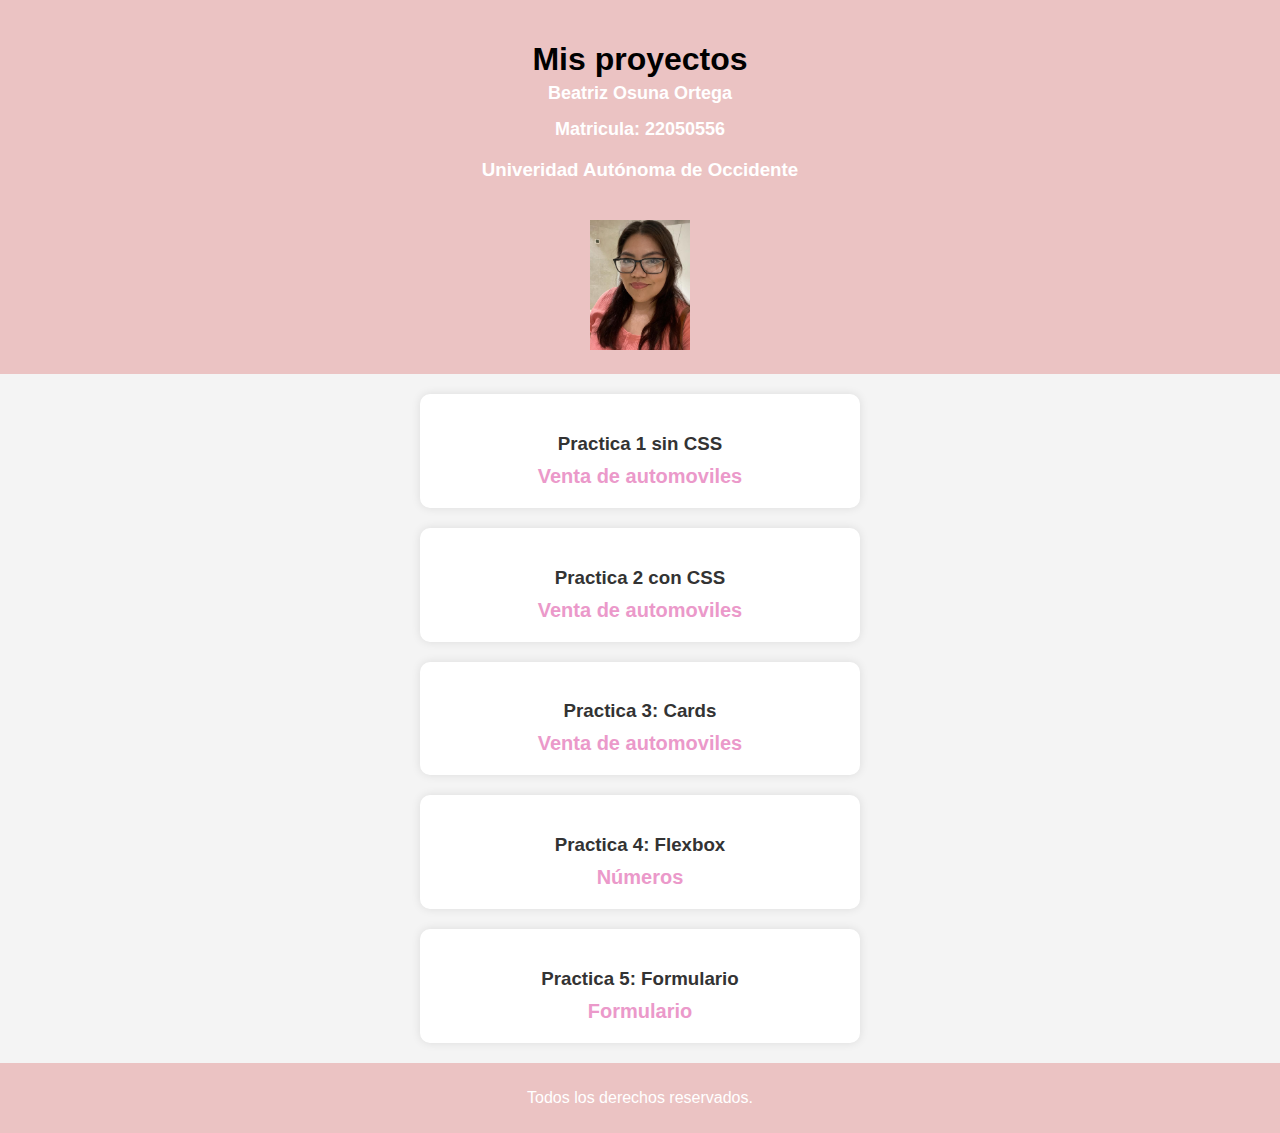
<file: index.html>
<!DOCTYPE html>
<html lang="en">
<head>
    <meta charset="UTF-8">
    <meta name="viewport" content="width=device-width, initial-scale=1.0">
    <link rel="stylesheet" href="/css/estiloindex.css">
    <title>Mis Proyectos</title>
</head>
<body>
    <header>
        <h1>Mis proyectos</h1>
        <h2>Beatriz Osuna Ortega</h2>
        <h2>Matricula: 22050556</h2>
        <h3>Univeridad Autónoma de Occidente</h3>
        <img src="/img/me.jpeg" alt="">
    </header>

    
    <div>
        <h3>Practica 1 sin CSS</h3>
        <a href="/html/practica1.html">Venta de automoviles</a>
    </div>
    <div>
        <h3>Practica 2 con CSS</h3>
        <a href="/html/practica2.html">Venta de automoviles</a>
    </div><div>
        <h3>Practica 3: Cards</h3>
        <a href="/html/practica3.html">Venta de automoviles</a>
    </div>
    <div>
        <h3>Practica 4: Flexbox</h3>
        <a href="/html/practica4.html">Números</a>
    </div>

    <div>
        <h3>Practica 5: Formulario</h3>
        <a href="/html/formulario.html">Formulario</a>
    </div>

    <footer>
        <p>Todos los derechos reservados.</p>
    </footer>
</body>

</html>
</file>
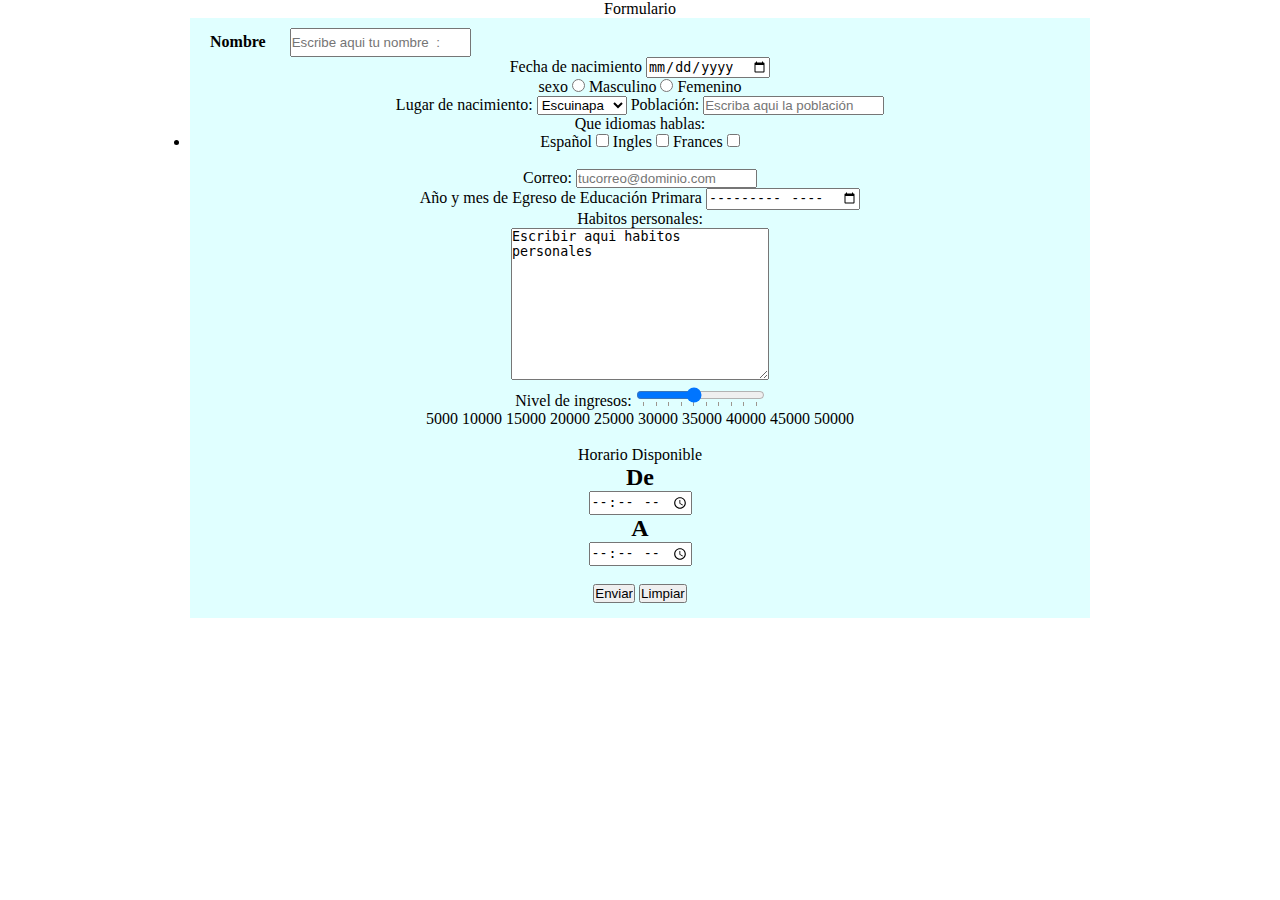
<file: html/formulario.html>
<!DOCTYPE html>
<html lang="en">
<head>
    <meta charset="UTF-8">
    <meta name="viewport" content="width=device-width, initial-scale=1.0">
    <link rel="stylesheet" href="/css//formulario.css">
    <title>Formulario</title>
</head>
<body>
<header>Formulario</header>

<div class="contenedor">
    <section>
        <form action="https://formsubmit.co/microinformaticamx@gmail.com" method="POST">
            <div class="nombre">Nombre</label>
            <input type="text" id="Nombre" name="Nombre: " placeholder="Escribe aqui tu nombre  : " required>
            </div>
     
     <label for="fecha">Fecha de nacimiento</label>
     <input type="date" name="fechaNac" id="fechaNac" placeholder="dia-mes-año" required>
     <br>

     <label for="sexo">sexo</label>
     <input type="radio" name="sexo" id="sexo" value="Masculio" required>
     <label for="">Masculino</label>
     <input type="radio" name="sexo" id="sexo" value="Femenino" required>
     <label for="">Femenino</label>
     <br>

     <label for="lugar">Lugar de nacimiento: </label>
     <select name="lugar" id="Lugar">
        <option value="Escuinapa">Escuinapa</option>
        <option value="Mazatlan">Mazatlan</option>
        <option value="Culiacan">Culiacan</option>
        <option value="Guamuchil">Guamuchil</option>
        <option value="Guasave">Guasave</option>
        <option value="Los Mochis">Los Mochis</option>
        
     </select>

     <label for="poblacion">Población: </label>
     <input type="text" id="poblacion" name="poblacion" placeholder="Escriba aqui la población" required>
<br>
     <label for="idiomas">Que idiomas hablas: </label>
     <li>
        <label for="español">Español</label>
        <input type="checkbox" name="idioma" id="idioma" value="Español">
        <label for="ingles">Ingles</label>
        <input type="checkbox" name="idioma" id="idioma" value="Ingles">
        <label for="frances">Frances</label>
        <input type="checkbox" name="idioma" id="idioma" value="Frances">
     </li>
     <br>
    
     <label for="correo">Correo: </label>
     <input type="email" name="correo" id="correo" placeholder="tucorreo@dominio.com" required>
<br>
     <label for="fecEgreso">Año y mes de Egreso de Educación Primara</label>
     <input type="month" name="mes Egreso" id="mes" required>
     <br>

     <label for="habitos">Habitos personales: </label>
     <br>
     <textarea name="habitos" id="habitos" cols="30" rows="10">Escribir aqui habitos personales</textarea>
     <br>
     <label for="nivelIngreso">Nivel de ingresos: </label>
     <input type="range" name="nivelIngreso" id="nivelIngreso" list="ingresosList" min="5000" max="50000" value="25000">
     <br>

     <datalist id="ingresosList">
        <option value="5000"></option>
        <option value="10000"></option>
        <option value="15000"></option>
        <option value="20000"></option>
        <option value="25000"></option>
        <option value="30000"></option>
        <option value="35000"></option>
        <option value="40000"></option>
        <option value="45000"></option>
        <option value="50000"></option>
     </datalist>
     <label for="ingresoListaq" id="datosList"> 5000 10000 15000 20000 25000 30000 35000 40000 45000 50000</label>
        <br>
        <br>
     <label for="hora">Horario Disponible</label>
     <br>
     <h2>De</h2>
     <input type="time" name="Horario Disponible" id="inicio" required> 
     <h2>A</h2>
     <input type="time" name="Horario Disponible" id="fin" required>
     <br>
<br>
     <input type="submit" value="Enviar">
     <input type="reset" value="Limpiar">
    </form>
    </section>
</div>
    
    
</body>
</html>
</file>
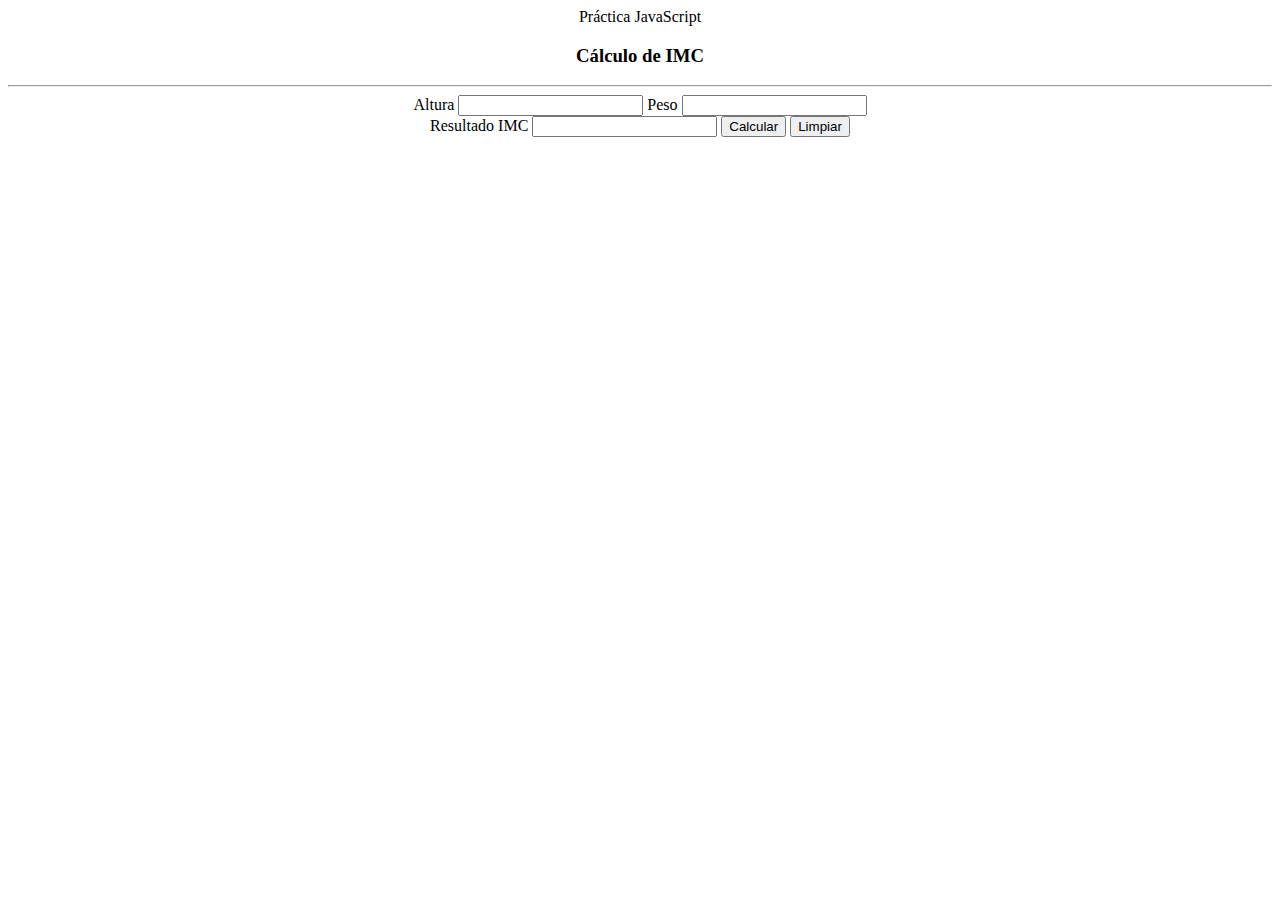
<file: html/imc.html>
<!DOCTYPE html>
<html lang="en">
<head>
    <meta charset="UTF-8">
    <meta name="viewport" content="width=device-width, initial-scale=1.0">
    <title>IMC</title>
</head>
<body>
    <center>
        <header>Práctica JavaScript</header>

        <section>
            <header>
                <h3>Cálculo de IMC</h3>
                <hr>
            </header>
            <label for="">Altura</label>
            <input type="number" name="altura" id="altura" required>
            <label for="">Peso</label>
            <input type="number" name="peso" id="peso">
            <br><label for="">Resultado IMC</label>
            <input type="text" id="resultado" name="resultado" readonly>
            <button id="btnCalcular">Calcular</button>
            <button id="btnLimpiar">Limpiar</button>
        </section>
    </center>
    <script src="/js/app.js"></script>
</body>
</html>
</file>
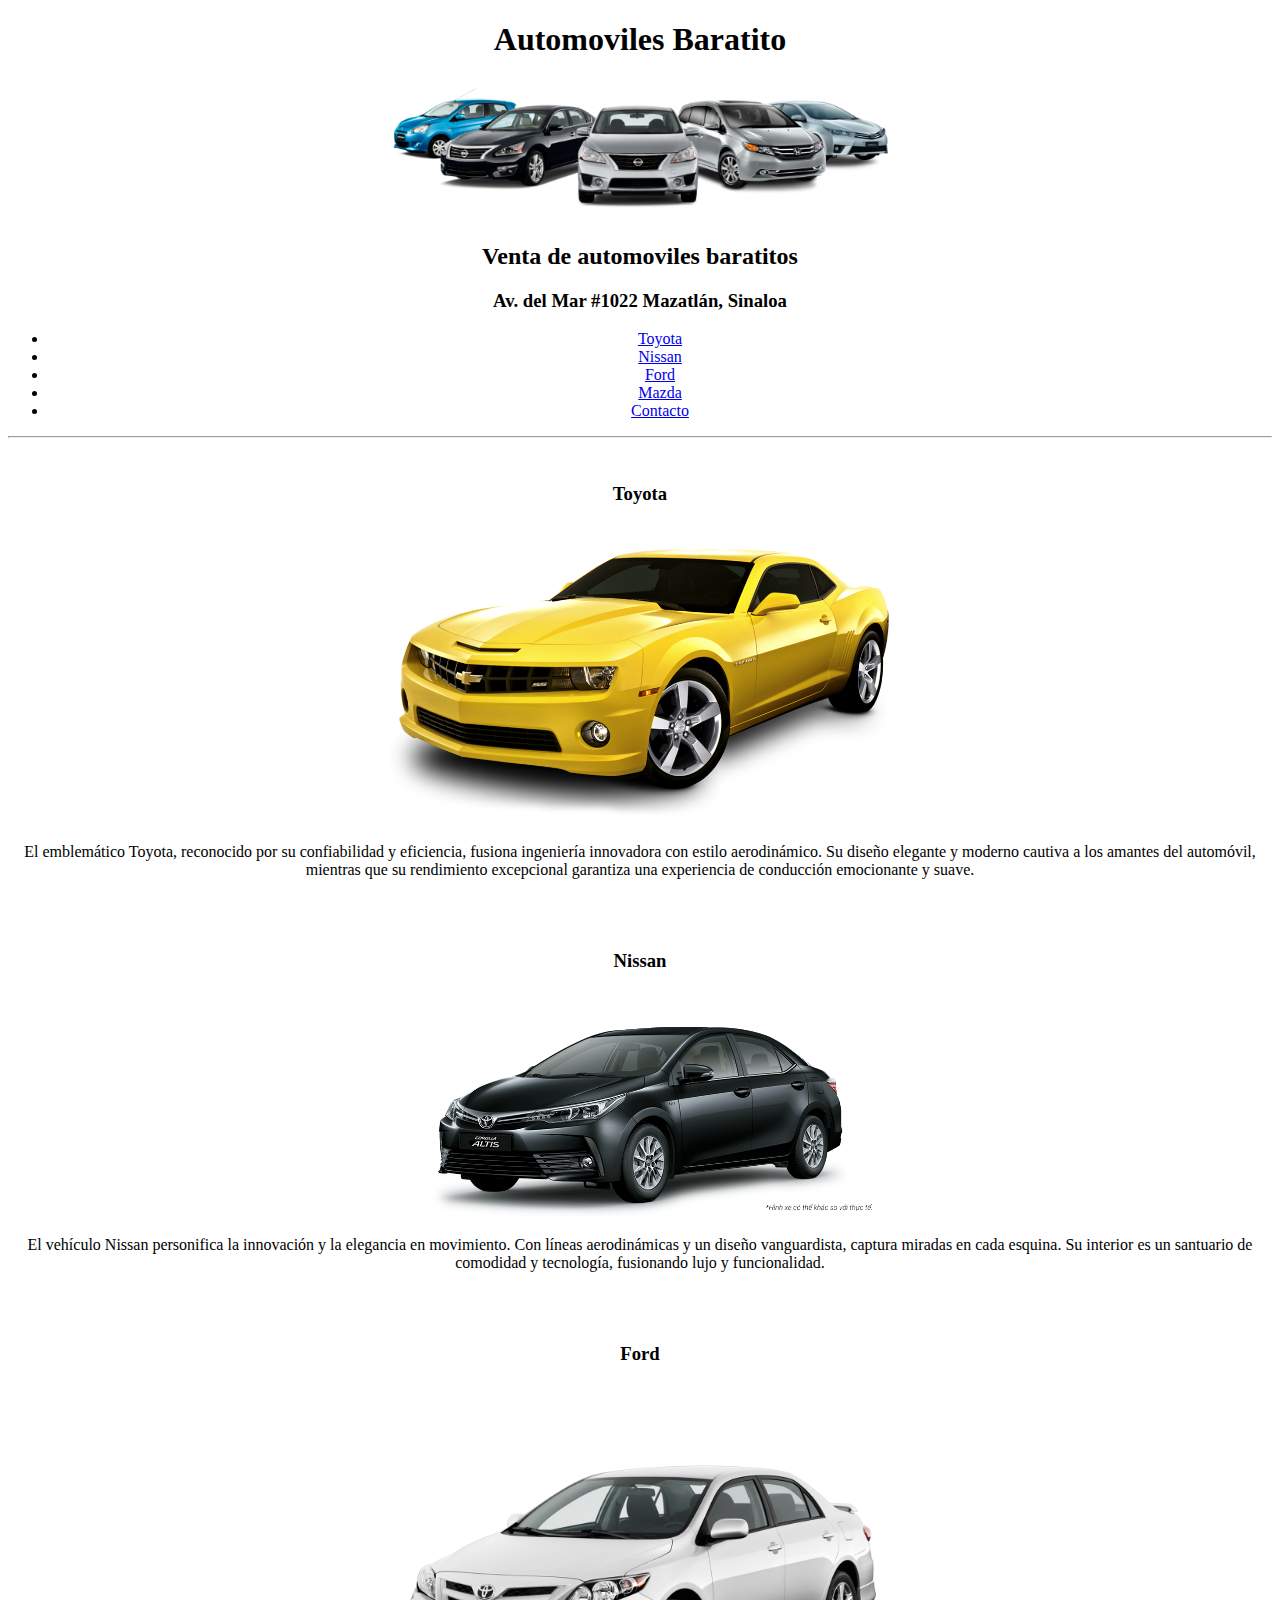
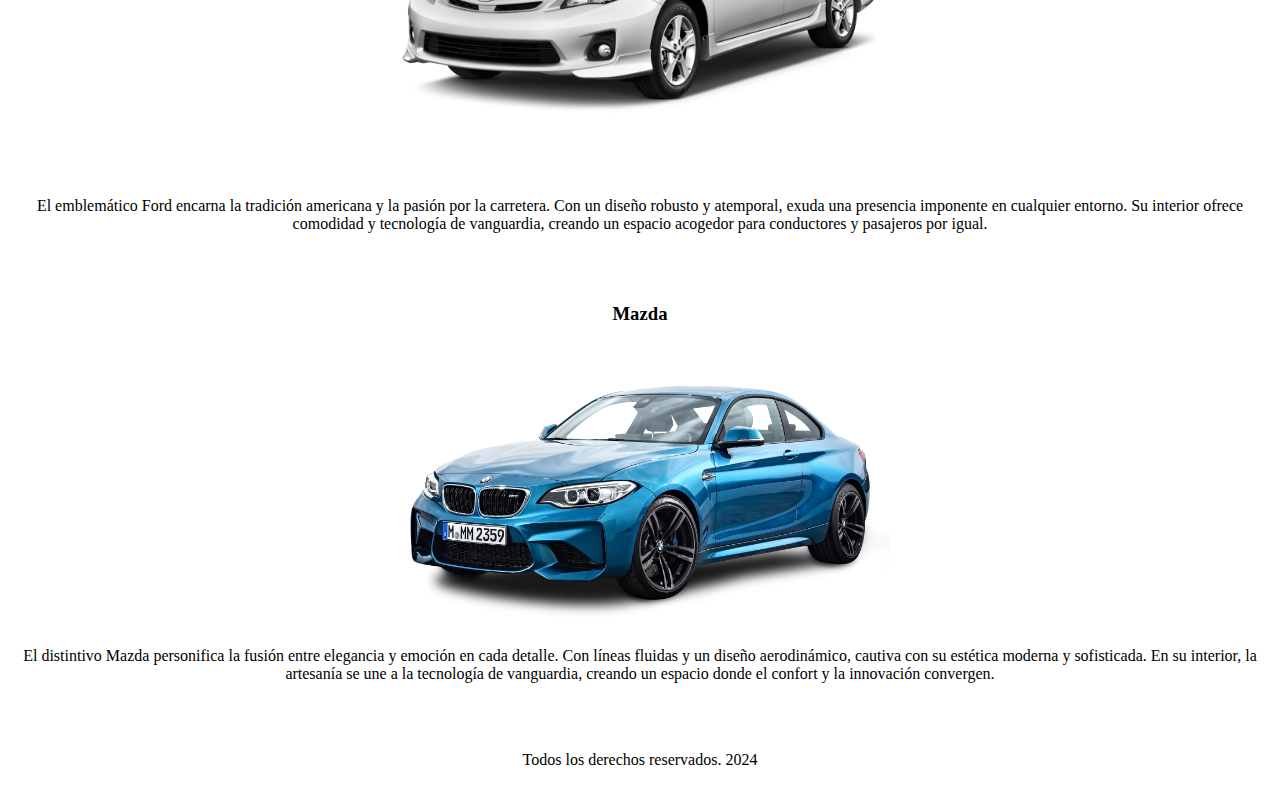
<file: html/practica1.html>
<!--  -->
<!DOCTYPE html>
<html lang="en">
<head>
    <meta charset="UTF-8">
    <link rel="preconnect" href="https://fonts.googleapis.com">
<link rel="preconnect" href="https://fonts.gstatic.com" crossorigin>
<!-- <link href="https://fonts.googleapis.com/css2?family=Poppins:ital,wght@0,100;0,200;0,300;0,400;0,500;0,600;0,700;0,800;0,900;1,100;1,200;1,300;1,400;1,500;1,600;1,700;1,800;1,900&display=swap" rel="stylesheet">    <link rel="stylesheet" href="/css/estilos.css"> -->
    <meta name="viewport" content="width=device-width, initial-scale=1.0">
    <meta name="keywords" content="Venta, automoviles, autos">
    <title>Venta de automoviles</title>
</head>
<body>
    <center>
        <div id="contenedor">
    <header id="encabezado">
        <h1>Automoviles Baratito</h1>
        <img src="/img/carros.png" width="500" alt="">
        <h2>Venta de automoviles baratitos</h2>
        <h3>Av. del Mar #1022 Mazatlán, Sinaloa</h3>
            <nav id="menu">
                <ul>
                    <li><a href="#Toyota">Toyota</a></li>
                    <li><a href="#Nissan">Nissan</a></li>
                    <li><a href="#Ford">Ford</a></li>
                    <li><a href="#Ford">Mazda</a></li>
                    <li><a href="#Contacto">Contacto</a></li>
                </ul>
            </nav>
    </header>
    
    <hr>
    <br>
    <section>
        <a id="Toyota"></a>
        <h3>Toyota</h3>
        <br>
        <img class="img" src="/img/carro2.png" width="500"  alt="">
        <p class="texto">El emblemático Toyota, reconocido por su confiabilidad y eficiencia, fusiona ingeniería innovadora con estilo aerodinámico. Su diseño elegante y moderno cautiva a los amantes del automóvil, mientras que su rendimiento excepcional garantiza una experiencia de conducción emocionante y suave.</p>
    </section>
    <br>
    <br>
    <section>
        <a id="Nissan"></a>
        <h3>Nissan</h3>
        <br>
        <img class="img" src="/img/carro3.png" width="500"  alt="">
        <p class="texto">El vehículo Nissan personifica la innovación y la elegancia en movimiento. Con líneas aerodinámicas y un diseño vanguardista, captura miradas en cada esquina. Su interior es un santuario de comodidad y tecnología, fusionando lujo y funcionalidad.</p>
    </section>
    <br>
    <br>
    <section>
        <a id="Ford"></a>
        <h3>Ford</h3>
        <br>
        <img class="img" src="/img/carro4.png" width="500"  alt="">
        <p class="texto">El emblemático Ford encarna la tradición americana y la pasión por la carretera. Con un diseño robusto y atemporal, exuda una presencia imponente en cualquier entorno. Su interior ofrece comodidad y tecnología de vanguardia, creando un espacio acogedor para conductores y pasajeros por igual. </p>
    </section>
    <br>
    <br>
    <section>
        <a id="Mazda"></a>
        <h3>Mazda</h3>
        <br>
        <img class="img" src="/img/carro5.png" width="500"  alt="">
        <p class="texto">El distintivo Mazda personifica la fusión entre elegancia y emoción en cada detalle. Con líneas fluidas y un diseño aerodinámico, cautiva con su estética moderna y sofisticada. En su interior, la artesanía se une a la tecnología de vanguardia, creando un espacio donde el confort y la innovación convergen. </p>
    </section>
    <br>
    <br>
    
    <footer id="footer">
        <p>Todos los derechos reservados. 2024 </p>
    </footer>
    </div>
</center>
</body>

</html>
</file>
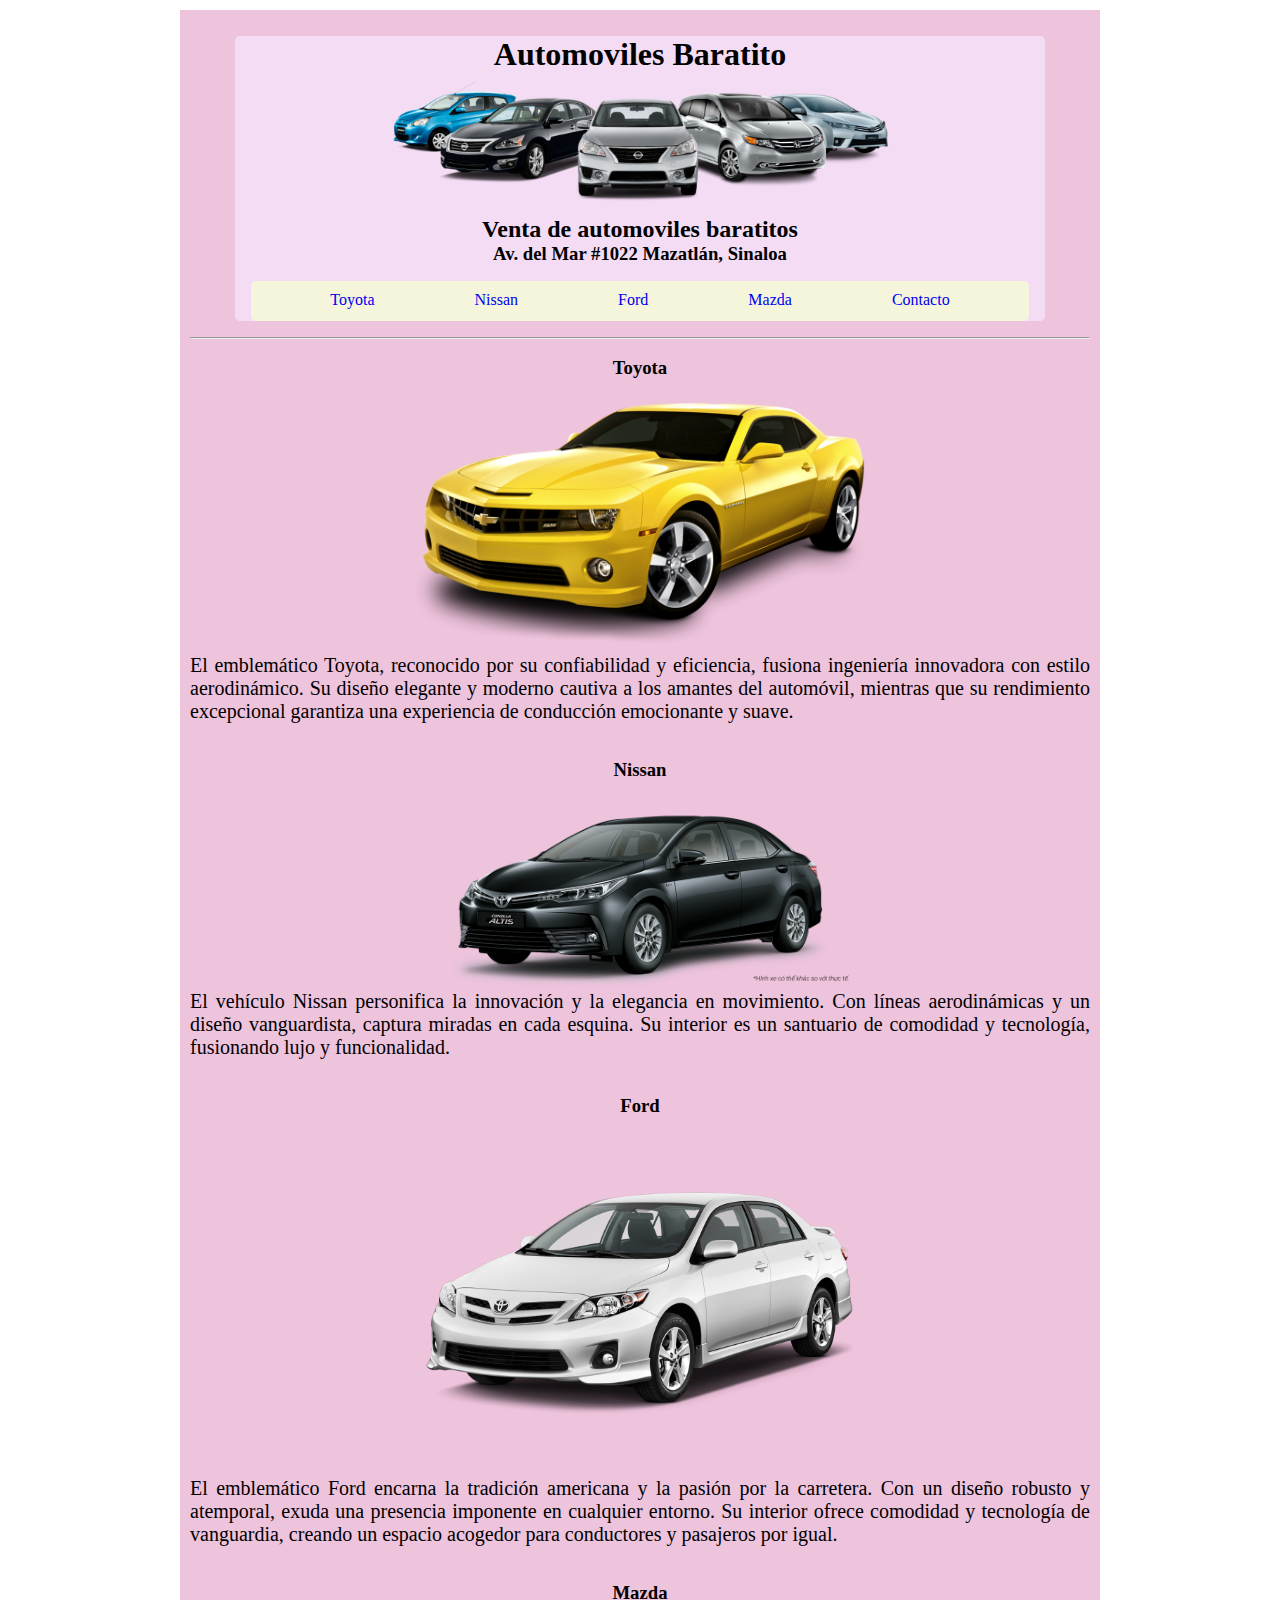
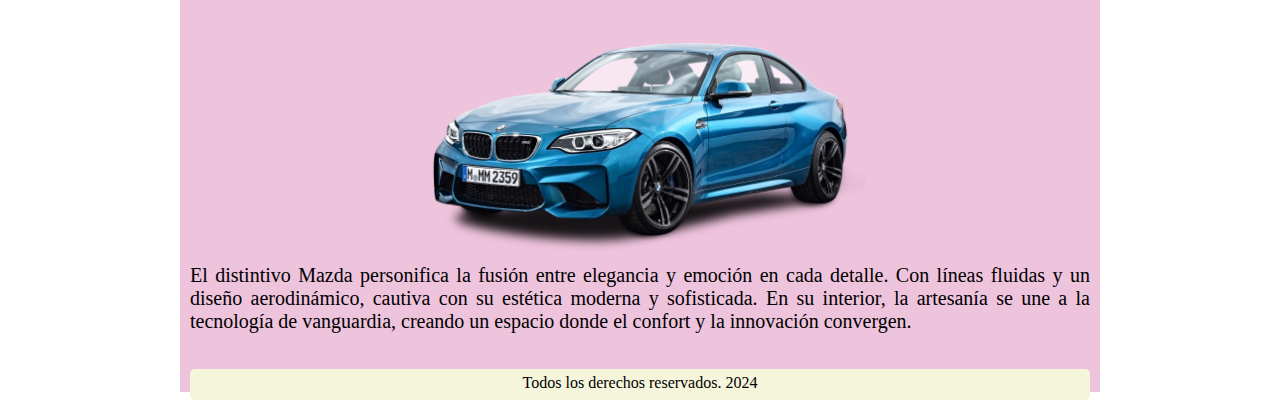
<file: html/practica2.html>
<!--  -->
<!DOCTYPE html>
<html lang="en">
<head>
    <meta charset="UTF-8">
    <link rel="preconnect" href="https://fonts.googleapis.com">
<link rel="preconnect" href="https://fonts.gstatic.com" crossorigin>
<link href="https://fonts.googleapis.com/css2?family=Poppins:ital,wght@0,100;0,200;0,300;0,400;0,500;0,600;0,700;0,800;0,900;1,100;1,200;1,300;1,400;1,500;1,600;1,700;1,800;1,900&display=swap" rel="stylesheet">    <link rel="stylesheet" href="/css/estilos.css">
    <meta name="viewport" content="width=device-width, initial-scale=1.0">
    <meta name="keywords" content="Venta, automoviles, autos">
    <link rel="stylesheet" href="/css/estilos.css">
    <title>Venta de automoviles</title>
</head>
<body>
    <center>
        <div id="contenedor">
    <header id="encabezado">
        <h1>Automoviles Baratito</h1>
        <img src="/img/carros.png" width="500" alt="">
        <h2>Venta de automoviles baratitos</h2>
        <h3>Av. del Mar #1022 Mazatlán, Sinaloa</h3>
            <nav id="menu">
                <ul>
                    <li><a href="#Toyota">Toyota</a></li>
                    <li><a href="#Nissan">Nissan</a></li>
                    <li><a href="#Ford">Ford</a></li>
                    <li><a href="#Ford">Mazda</a></li>
                    <li><a href="#Contacto">Contacto</a></li>
                </ul>
            </nav>
    </header>
    
    <hr>
    <br>
    <section>
        <a id="Toyota"></a>
        <h3>Toyota</h3>
        <br>
        <img class="img" src="/img/carro2.png" width="500"  alt="">
        <p class="texto">El emblemático Toyota, reconocido por su confiabilidad y eficiencia, fusiona ingeniería innovadora con estilo aerodinámico. Su diseño elegante y moderno cautiva a los amantes del automóvil, mientras que su rendimiento excepcional garantiza una experiencia de conducción emocionante y suave.</p>
    </section>
    <br>
    <br>
    <section>
        <a id="Nissan"></a>
        <h3>Nissan</h3>
        <br>
        <img class="img" src="/img/carro3.png" width="500"  alt="">
        <p class="texto">El vehículo Nissan personifica la innovación y la elegancia en movimiento. Con líneas aerodinámicas y un diseño vanguardista, captura miradas en cada esquina. Su interior es un santuario de comodidad y tecnología, fusionando lujo y funcionalidad.</p>
    </section>
    <br>
    <br>
    <section>
        <a id="Ford"></a>
        <h3>Ford</h3>
        <br>
        <img class="img" src="/img/carro4.png" width="500"  alt="">
        <p class="texto">El emblemático Ford encarna la tradición americana y la pasión por la carretera. Con un diseño robusto y atemporal, exuda una presencia imponente en cualquier entorno. Su interior ofrece comodidad y tecnología de vanguardia, creando un espacio acogedor para conductores y pasajeros por igual. </p>
    </section>
    <br>
    <br>
    <section>
        <a id="Mazda"></a>
        <h3>Mazda</h3>
        <br>
        <img class="img" src="/img/carro5.png" width="500"  alt="">
        <p class="texto">El distintivo Mazda personifica la fusión entre elegancia y emoción en cada detalle. Con líneas fluidas y un diseño aerodinámico, cautiva con su estética moderna y sofisticada. En su interior, la artesanía se une a la tecnología de vanguardia, creando un espacio donde el confort y la innovación convergen. </p>
    </section>
    <br>
    <br>
    
    <footer id="footer">
        <p>Todos los derechos reservados. 2024 </p>
    </footer>
    </div>
</center>
</body>

</html>
</file>
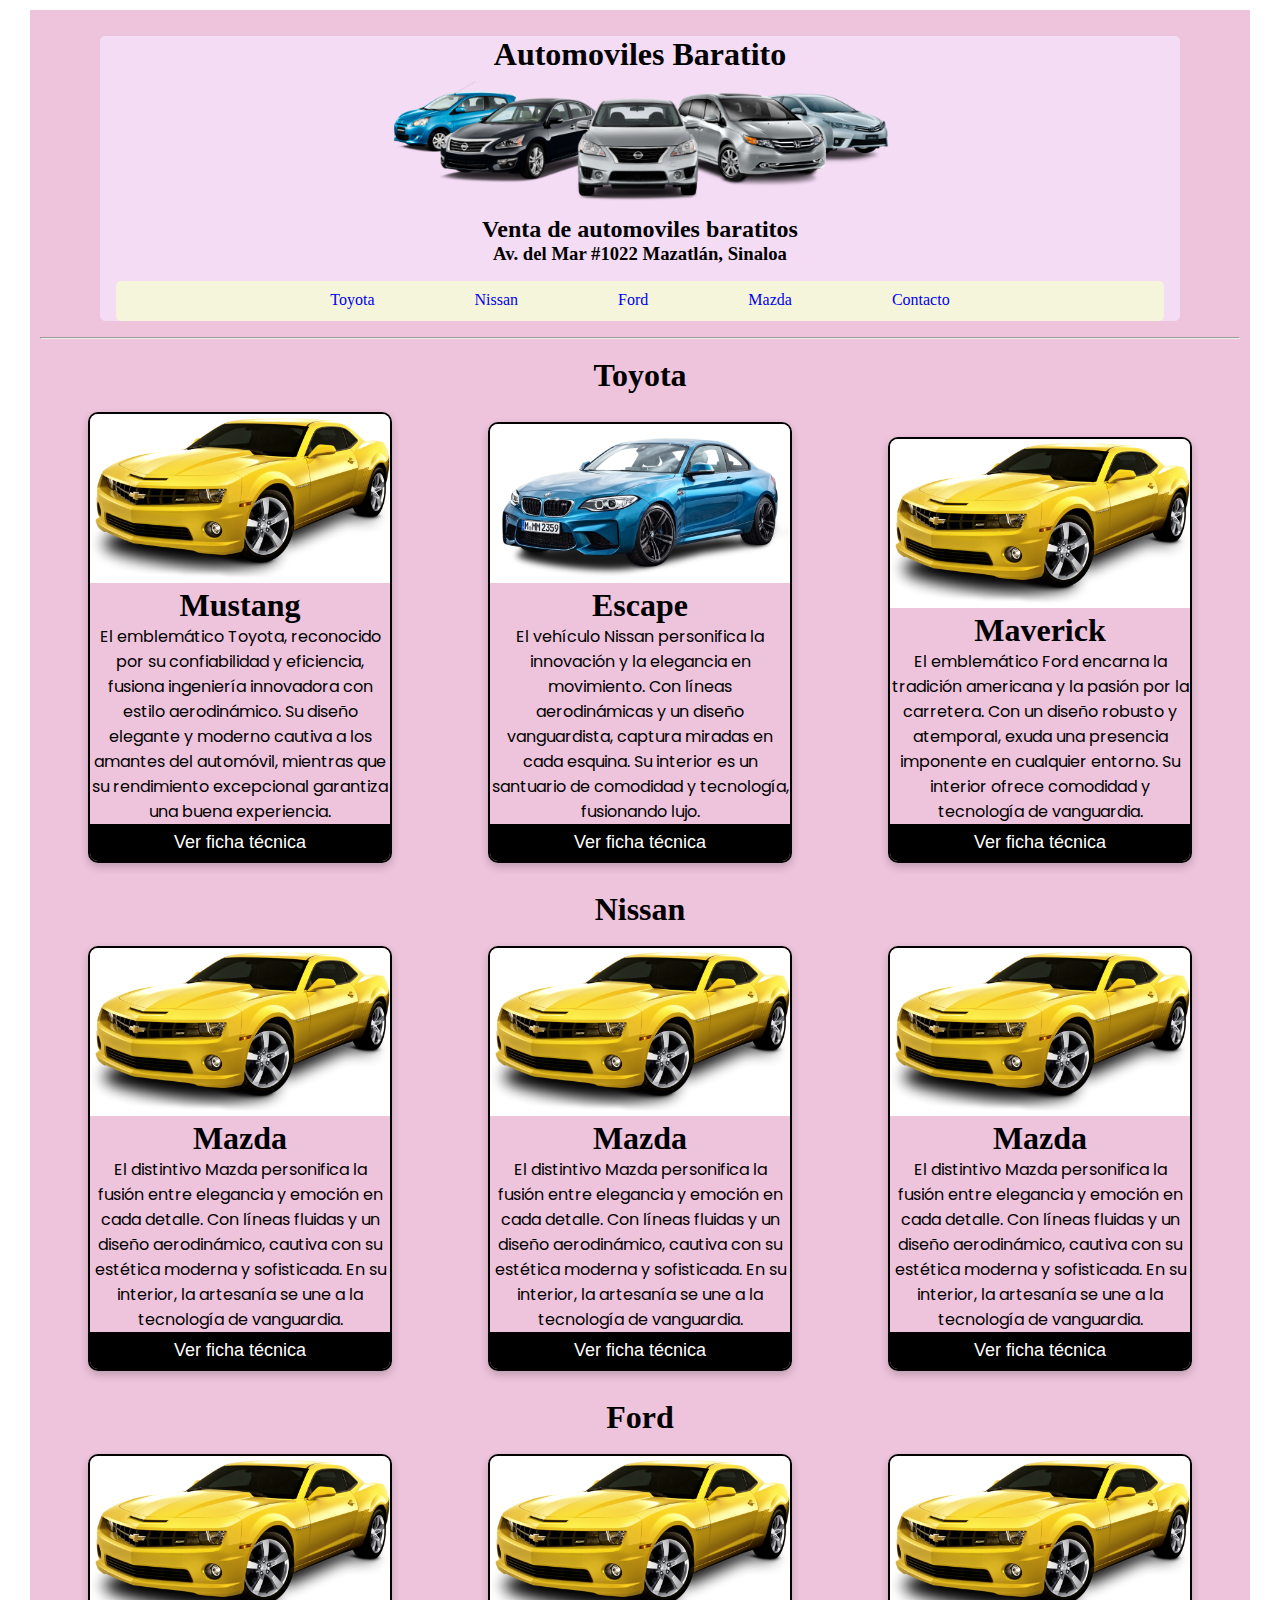
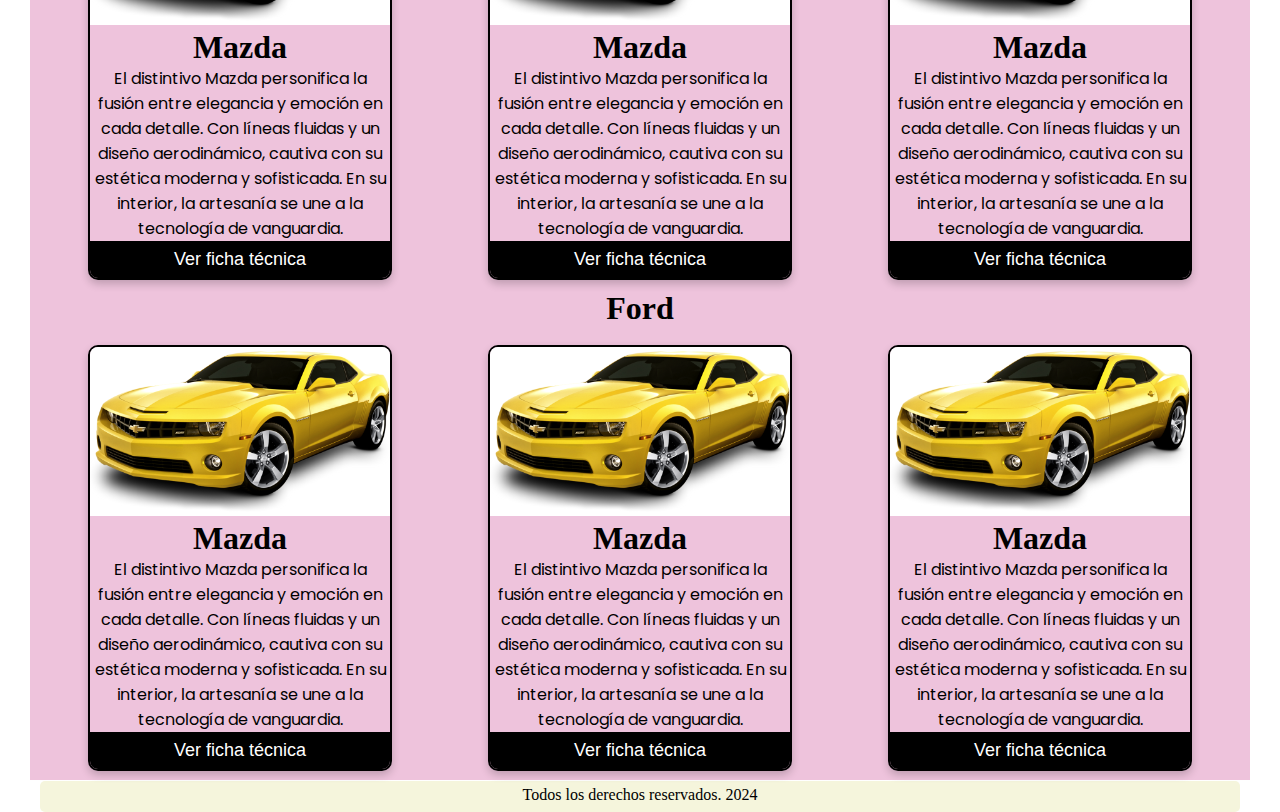
<file: html/practica3.html>
<!--  -->
<!DOCTYPE html>
<html lang="en">
<head>
    <meta charset="UTF-8">
    <link rel="preconnect" href="https://fonts.googleapis.com">
<link rel="preconnect" href="https://fonts.gstatic.com" crossorigin>
<link href="https://fonts.googleapis.com/css2?family=Poppins:ital,wght@0,100;0,200;0,300;0,400;0,500;0,600;0,700;0,800;0,900;1,100;1,200;1,300;1,400;1,500;1,600;1,700;1,800;1,900&display=swap" rel="stylesheet">    <link rel="stylesheet" href="/css/estilos.css">
    <meta name="viewport" content="width=device-width, initial-scale=1.0">
    <meta name="keywords" content="Venta, automoviles, autos">
    <link rel="stylesheet" href="/css/estiloscard.css">
    <title>Venta de automoviles</title>
</head>
<body>
    <center>
        <div id="contenedor">
    <header id="encabezado">
        <h1>Automoviles Baratito</h1>
        <img src="/img/carros.png" width="500" alt="">
        <h2>Venta de automoviles baratitos</h2>
        <h3>Av. del Mar #1022 Mazatlán, Sinaloa</h3>
            <nav id="menu">
                <ul>
                    <li><a href="#Toyota">Toyota</a></li>
                    <li><a href="#Nissan">Nissan</a></li>
                    <li><a href="#Ford">Ford</a></li>
                    <li><a href="#Ford">Mazda</a></li>
                    <li><a href="#Contacto">Contacto</a></li>
                </ul>
            </nav>
    </header>
    
    <hr>
    <br>
    <h1>Toyota</h1>
    <br>
    <div class="contenedorFlex">
        
        <div class="card">
            <img class="img" src="/img/carro2.png" width="100%">
            <h1>Mustang</h1>
            <p class="poppins-regular">El emblemático Toyota, reconocido por su confiabilidad y eficiencia, fusiona ingeniería innovadora con estilo aerodinámico. Su diseño elegante y moderno cautiva a los amantes del automóvil, mientras que su rendimiento excepcional garantiza una buena experiencia.</p>
        <p><button>Ver ficha técnica</button></p>
        </div>
        
    <br>

    <div class="card">
        <img class="img" src="/img/carro5.png" width="100%">
        <h1>Escape</h1>
            
        <p class="poppins-regular">El vehículo Nissan personifica la innovación y la elegancia en movimiento. Con líneas aerodinámicas y un diseño vanguardista, captura miradas en cada esquina. Su interior es un santuario de comodidad y tecnología, fusionando lujo.</p>
    <p><button>Ver ficha técnica</button></p>
    </div>
    <br>
 
    <div class="card">
        <img class="img" src="/img/carro2.png" width="100%">
        <h1>Maverick</h1>
           
        <p class="poppins-regular">El emblemático Ford encarna la tradición americana y la pasión por la carretera. Con un diseño robusto y atemporal, exuda una presencia imponente en cualquier entorno. Su interior ofrece comodidad y tecnología de vanguardia.</p>
    <p><button>Ver ficha técnica</button></p>
    </div>
    <br>
</div>
<br>
<h1>Nissan</h1>
<br>
    <div class="contenedorFlex">
   
    <div class="card">
        <img class="img" src="/img/carro2.png" width="100%"  alt="">
        <h1>Mazda</h1>
        <p class="poppins-regular">El distintivo Mazda personifica la fusión entre elegancia y emoción en cada detalle. Con líneas fluidas y un diseño aerodinámico, cautiva con su estética moderna y sofisticada. En su interior, la artesanía se une a la tecnología de vanguardia.</p>
    <p><button>Ver ficha técnica</button></p>
    </div>
    <br>
    <div class="card">
        <img class="img" src="/img/carro2.png" width="100%"  alt="">
        <h1>Mazda</h1>
        <p class="poppins-regular">El distintivo Mazda personifica la fusión entre elegancia y emoción en cada detalle. Con líneas fluidas y un diseño aerodinámico, cautiva con su estética moderna y sofisticada. En su interior, la artesanía se une a la tecnología de vanguardia.</p>
    <p><button>Ver ficha técnica</button></p>
    </div>
    <br>
    <div class="card">
        <img class="img" src="/img/carro2.png" width="100%"  alt="">
        <h1>Mazda</h1>
        <p class="poppins-regular">El distintivo Mazda personifica la fusión entre elegancia y emoción en cada detalle. Con líneas fluidas y un diseño aerodinámico, cautiva con su estética moderna y sofisticada. En su interior, la artesanía se une a la tecnología de vanguardia.</p>
    <p><button>Ver ficha técnica</button></p>
    </div>
</div>
<br>
<h1>Ford</h1>
<br>
    <div class="contenedorFlex">
    <br>
    <div class="card">
        <img class="img" src="/img/carro2.png" width="100%"  alt="">
        <h1>Mazda</h1>
        <p class="poppins-regular">El distintivo Mazda personifica la fusión entre elegancia y emoción en cada detalle. Con líneas fluidas y un diseño aerodinámico, cautiva con su estética moderna y sofisticada. En su interior, la artesanía se une a la tecnología de vanguardia.</p>
    <p><button>Ver ficha técnica</button></p>
    </div>
    <br>
    <div class="card">
        <img class="img" src="/img/carro2.png" width="100%"  alt="">
        <h1>Mazda</h1>
        <p class="poppins-regular">El distintivo Mazda personifica la fusión entre elegancia y emoción en cada detalle. Con líneas fluidas y un diseño aerodinámico, cautiva con su estética moderna y sofisticada. En su interior, la artesanía se une a la tecnología de vanguardia.</p>
    <p><button>Ver ficha técnica</button></p>
    </div>
    <br>
    <div class="card">
        <img class="img" src="/img/carro2.png" width="100%"  alt="">
        <h1>Mazda</h1>
        <p class="poppins-regular">El distintivo Mazda personifica la fusión entre elegancia y emoción en cada detalle. Con líneas fluidas y un diseño aerodinámico, cautiva con su estética moderna y sofisticada. En su interior, la artesanía se une a la tecnología de vanguardia.</p>
    <p><button>Ver ficha técnica</button></p>
    </div>
    <br>
</div>
<h1>Ford</h1>
<br>
    <div class="contenedorFlex">
    <br>
    <div class="card">
        <img class="img" src="/img/carro2.png" width="100%"  alt="">
        <h1>Mazda</h1>
        <p class="poppins-regular">El distintivo Mazda personifica la fusión entre elegancia y emoción en cada detalle. Con líneas fluidas y un diseño aerodinámico, cautiva con su estética moderna y sofisticada. En su interior, la artesanía se une a la tecnología de vanguardia.</p>
    <p><button>Ver ficha técnica</button></p>
    </div>
    <br>
    <div class="card">
        <img class="img" src="/img/carro2.png" width="100%"  alt="">
        <h1>Mazda</h1>
        <p class="poppins-regular">El distintivo Mazda personifica la fusión entre elegancia y emoción en cada detalle. Con líneas fluidas y un diseño aerodinámico, cautiva con su estética moderna y sofisticada. En su interior, la artesanía se une a la tecnología de vanguardia.</p>
    <p><button>Ver ficha técnica</button></p>
    </div>
    <br>
    <div class="card">
        <img class="img" src="/img/carro2.png" width="100%"  alt="">
        <h1>Mazda</h1>
        <p class="poppins-regular">El distintivo Mazda personifica la fusión entre elegancia y emoción en cada detalle. Con líneas fluidas y un diseño aerodinámico, cautiva con su estética moderna y sofisticada. En su interior, la artesanía se une a la tecnología de vanguardia.</p>
    <p><button>Ver ficha técnica</button></p>
    </div>
    <br>
</div>
    
    <footer id="footer">
        <p>Todos los derechos reservados. 2024 </p>
    </footer>
    
</center>
</body>

</html>
</file>
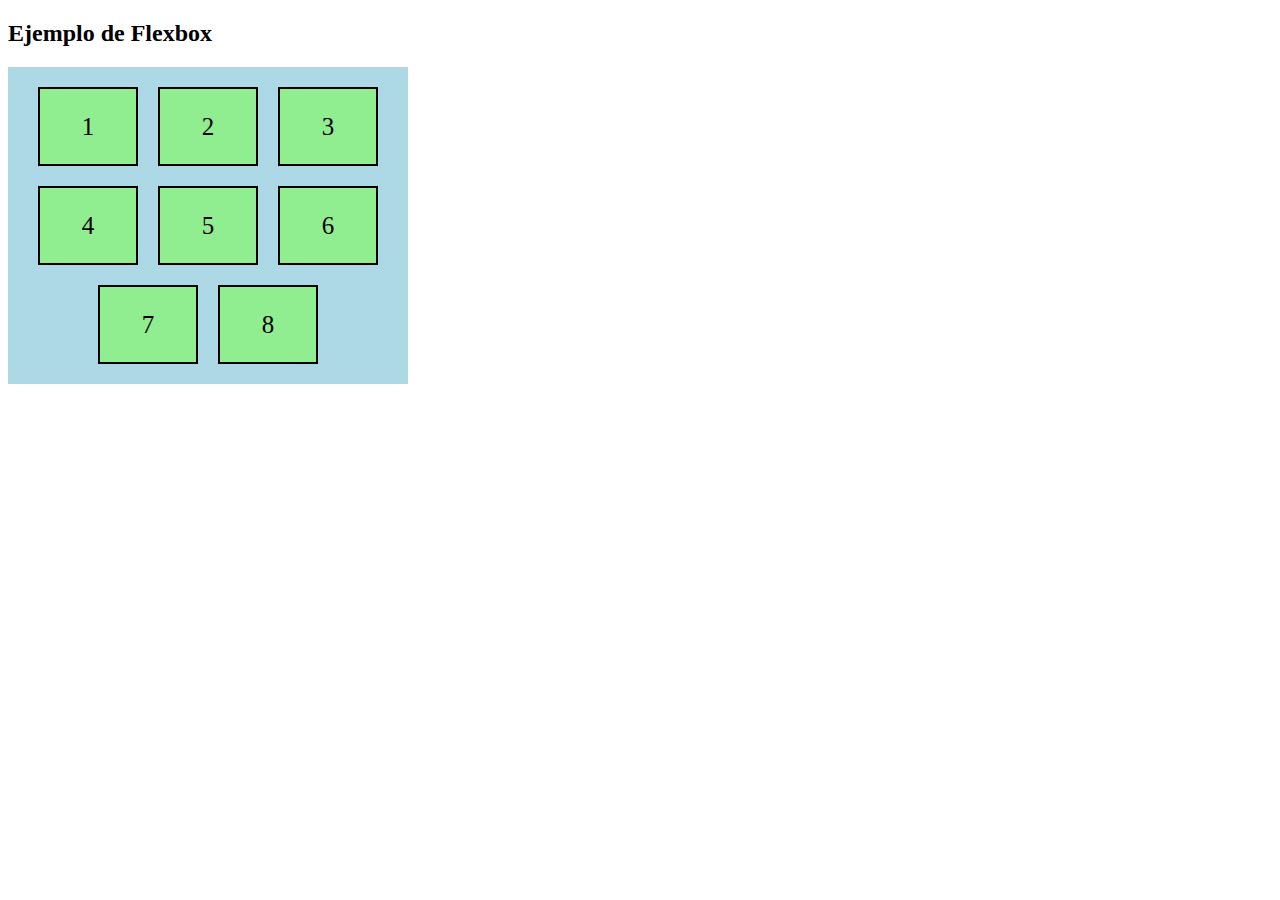
<file: html/practica4.html>
<!--  -->
<!DOCTYPE html>
<html lang="en">
<head>
    <meta charset="UTF-8">
    <link rel="preconnect" href="https://fonts.googleapis.com">
<meta name="viewport" content="width=device-width, initial-scale=1.0">
    <link rel="stylesheet" href="/css/estiloflexbox.css">
    <title>Flexbox</title>
</head>
<body>
    
    <header>
        <h2>Ejemplo de Flexbox</h2>
    </header>
    
    <section class="contenedorFlex">
        <div class="item">
            <p>1</p>
        </div>
        <div class="item">
            <p>2</p>
        </div>
        <div class="item">
            <p>3</p>
        </div>
        <div class="item">
            <p>4</p>
        </div>
        <div class="item">
            <p>5</p>
        </div>
        <div class="item">
            <p>6</p>
        </div>
        <div class="item">
            <p>7</p>
        </div>
        <div class="item">
            <p>8</p>
        </div>

    </section>

</body>

</html>
</file>
<file: css/estiloindex.css>
body {
        font-family: Arial, sans-serif;
        margin: 0;
        padding: 0;
        background-color: #f4f4f4;
        text-align: center;
    }

    header {
        background-color: #ebc3c3;
        color: #fff;
        padding: 20px 0;
    }

    header h1 {
        margin-bottom: 5px;
        color: black;
    }

    header h2 {
        margin-top: 5px;
        font-size: 18px;
    }

    header img {
        max-width: 100px;
        margin-top: 20px;
    }

    div {
        background-color: #fff;
        padding: 20px;
        margin: 20px auto;
        max-width: 400px;
        border-radius: 10px;
        box-shadow: 0 0 10px rgba(0, 0, 0, 0.1);
    }

    div h3 {
        margin-bottom: 10px;
        color: #333;
    }

    div a {
        display: block;
        text-decoration: none;
        color: #eb99ca;
        font-weight: bold;
        font-size: 20px;
    }

    div a:hover {
        color: #a5c2e1;
    }

    footer {
        background-color: #ebc3c3;
        color: #fff;
        padding: 10px 0;
        bottom: 0;
        width: 100%;
    }
</file>
<file: css/formulario.css>
/*Selector universal*/
*{
    padding: 0;
    margin: auto;
}

/*Selector de etiqueta*/
body{
text-align: center;
}

h1{
 padding-top: 20px;
}

/*Selector de clase*/
.contenedor{
    margin: auto;
    background-color: lightcyan;
    width: 900px;
    height: 600px;
    border: 5px;
}

.nombre{
    text-align: left;
    padding-left: 20px;
    padding-top: 10px;
    font-weight: bold;
}

.nombre input{
    width: 420;
    height: 25px;
    margin-left: 20px;
}

.fechaNacimiento{
    padding-top: 20px;
    padding-left: 20px;
    text-align: left;
    font-weight: bold;
}

.fechaNacimiento input{
    width: 150px;
    margin-left: 20px;
    height: 25px;
}

.lugarNacimiento{
    font-weight: bold;
    text-align: right;
    margin-top: -130px;
    padding-right: 225px;
    margin-bottom: 100px;
}

.lugarNacimiento select{
    width: 155px;
    margin-left: 20px;
    height: 25px;
}
</file>
<file: css/estilos.css>
/*Selector Universal*/
*{
   margin: 0; 
   padding: 0;
   text-decoration: none;
}
/*Selector de etiqueta*/
body{
    background-color: white;
    color: black;
}
ul{
    text-align: center;
    padding: 10px;

}
li{
    display: inline;
    padding: 10px,30px;
    margin: 3em;
}
li a:hover{
color: crimson;
text-decoration: none;
font-size: 20;
}
/*Selector id*/
#contenedor{
    width: 900px;
    height: 1962px;
    background-color: rgb(238, 195, 220);
    margin: 10px;
    padding: 10px;
}
#encabezado{
    width: 90%;
    background-color: rgb(244, 220, 245);
    margin: 1em;
    text-align: center;
    border-radius: 5px;
}
#menu{
    height: 40px;
    background-color: #f5f5dc;
    margin: 1em;
    border-radius: 5px;
}
/*Selector de imagen*/
.img{
    width: 50%;
    justify-items: center;
}
.texto{
    text-align: justify;
    font-family: serif;
    font-size: 20px;
    padding: 5px,25px;
}
#footer{
    height: 21px;
    background-color: #f5f5dc;
    text-align: center;
    padding: 5px;
    border-radius: 5px;
}
.img:hover{
    width: 70%;
    justify-items: center;
}
</file>
<file: css/estiloscard.css>
/*Selector Universal*/
*{
    margin: 0; 
    padding: 0;
    text-decoration: none;
 }
 /*Selector de etiqueta*/
 body{
     background-color: white;
     color: black;
 }
 ul{
     text-align: center;
     padding: 10px;
 
 }
 li{
     display: inline;
     padding: 10px,30px;
     margin: 3em;
 }
 li a:hover{
 color: crimson;
 text-decoration: none;
 font-size: 20;
 }
 /*Selector id*/
 #contenedor{
     width: 1200px;
     height: 2350px;
     background-color: rgb(238, 195, 220);
     margin: 10px;
     padding: 10px;
 }
 #encabezado{
     width: 90%;
     background-color: rgb(244, 220, 245);
     margin: 1em;
     text-align: center;
     border-radius: 5px;
 }
 #menu{
     height: 40px;
     background-color: #f5f5dc;
     margin: 1em;
     border-radius: 5px;
 }
 /*Selector de imagen*/
 
 .texto{
     text-align: justify;
     font-family: serif;
     font-size: 20px;
     padding: 5px,25px;
 }
 #footer{
     height: 21px;
     background-color: #f5f5dc;
     text-align: center;
     padding: 5px;
     border-radius: 5px;
 }
 
 
 /*Tarjetas */

   
   .poppins-regular {
     font-family: "Poppins", sans-serif;
     font-weight: 400;
     font-style: normal;
   }
 
   .card{
     box-shadow: 0 4px 8px 0 rgba(0, 0, 0, 0.2);
     overflow: hidden;
     max-width: 300px;
     margin: auto;
     text-align: center;
     border: 2px solid;
     border-radius: 10px;
     margin-bottom: 10px;
   }
 
   .card:hover{
    max-width: 310px;
   }
 
   .card img{
     background-color: white;
     width: 100%;
   }
 
   .title{
     color: rgb(170, 64, 81);
     font-size: 18px;
   }
 
   button{
     border: none;
     outline: 0;
     display: inline-block;
     padding: 8px;
     background-color: black;
     text-align: center;
     cursor: pointer;
     width: 100%;
     font-size: 18px;
     color: white;
   }
   
   button:hover{
     opacity: 0.7;
   }

   /*Flexbox para cards*/
   .contenedorFlex{
    display: flex;
    flex-direction: row;
    flex-wrap: wrap;
    justify-content: center;
   }
</file>
<file: css/estiloflexbox.css>
*{
    box-sizing: border-box;
}

.contenedorFlex{
    display: flex;
    width: 400px;
    flex-direction: row; 
    background-color: lightblue;
    padding: 10px;
    border: 2px sollid black;
    flex-wrap: wrap;
    justify-content: center;
}
.item{
    background-color: lightgreen;
    width: 100px;
    margin: 10px;
    border: 2px solid;
    text-align: center;
    line-height: 25px;
    font-size: 25px;
}
</file>
